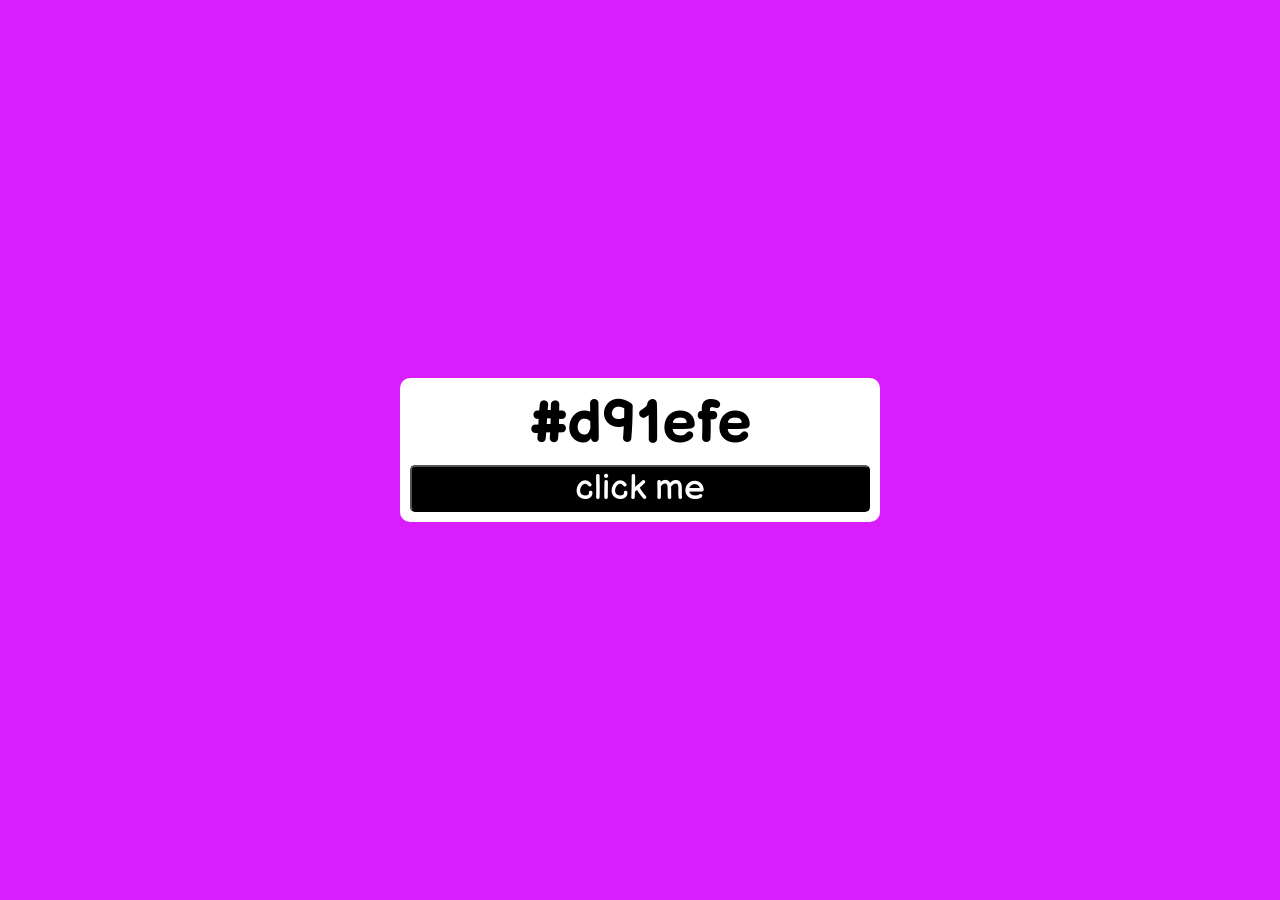
<file: color changer/index.html>
<!DOCTYPE html>
<html lang="en">
<head>
    <meta charset="UTF-8">
    <meta name="viewport" content="width=device-width, initial-scale=1.0">
    <title>Document</title>
    <link rel="stylesheet" href="css/custom.css">
</head>
<body>
    <div class="main">
        <div class="container">
            <h2 id="color-code">#fff</h2>
            <button id="btn">click me</button>
        </div>
    </div>
    <script src="js/app.js"></script>
</body>
</html>
</file>
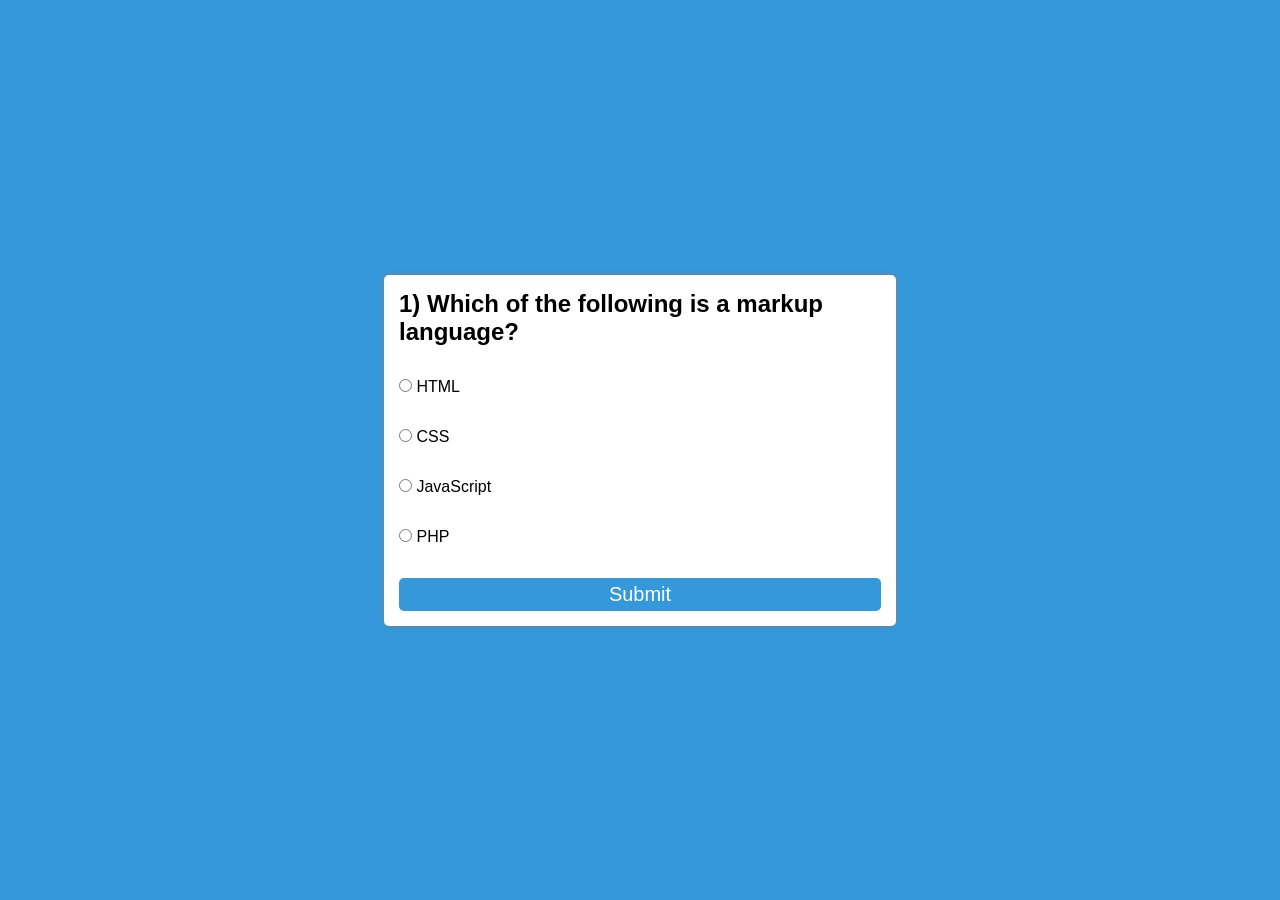
<file: Quiz app/index.html>
<!DOCTYPE html>
<html lang="en">

<head>
    <meta charset="UTF-8">
    <meta http-equiv="X-UA-Compatible" content="IE=edge">
    <meta name="viewport" content="width=device-width, initial-scale=1.0">
    <title>Document</title>
    <link rel="stylesheet" href="css/custom.css" />
</head>

<body>
    <div class="main">
        <div id="box">
            <h2 id="quesBox">1 This is the dummy question</h2>
            <div class="row">
                <input class="options" id="option1" type="radio" value="a" name="option" />
                <label for="option1"> Option 1</label>
            </div>
            <div class="row">
                <input class="options" id="option2" type="radio" value="b" name="option" />
                <label for="option2"> Option 2</label>
            </div>
            <div class="row">
                <input class="options" id="option3" type="radio" value="c" name="option" />
                <label for="option3"> Option 3</label>
            </div>
            <div class="row">
                <input class="options" id="option4" type="radio" value="d" name="option" />
                <label for="option4">Option 4</label>
            </div>
            <button class="btn" onclick="submitQuiz()">
                Submit
            </button>
        </div>
    </div>
    <script src="js/app.js"></script>
</body>

</html>
</file>
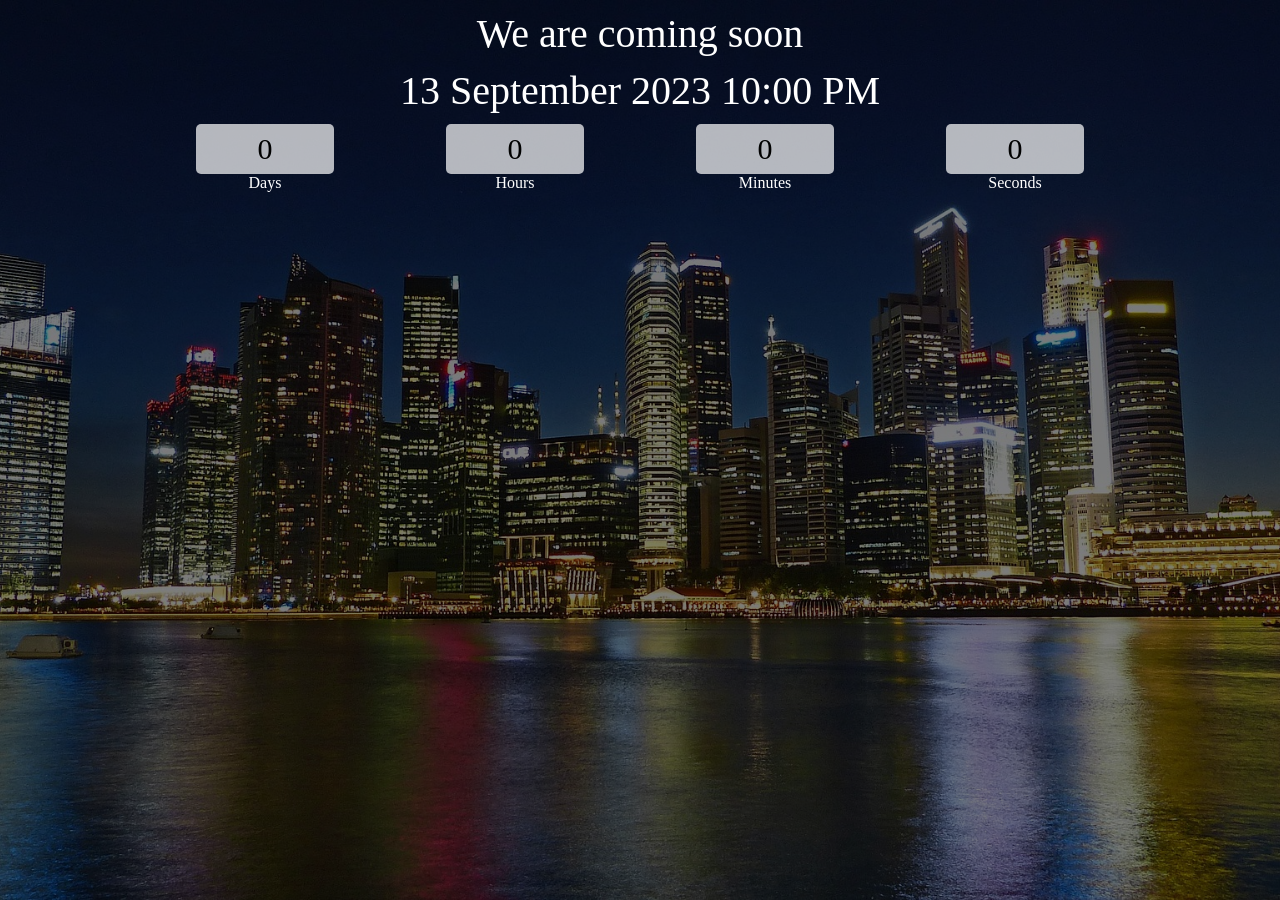
<file: java script project/count down/index.html>
<!DOCTYPE html>
<html lang="en">

<head>
    <meta charset="UTF-8">
    <meta name="viewport" content="width=device-width, initial-scale=1.0">
    <title>Document</title>
    <link rel="stylesheet" href="css/custom.css">
</head>

<body>
    <div class="main">
        <div class="overlay">
            <div class="title">We are coming soon</div>
            <div class="title" id="end-date">10 september 2023 10:00 PM</div>
            <div class="col">
                <div>
                    <input type="text" readonly value="0">
                    <br>
                    <label for="">Days</label>
                </div>

                <div>
                    <input type="text" readonly value="0">
                    <br>
                    <label for="">Hours</label>
                </div>

                <div>
                    <input type="text" readonly value="0">
                    <br>
                    <label for="">Minutes</label>
                </div>

                <div>
                    <input type="text" readonly value="0">
                    <br>
                    <label for="">Seconds</label>
                </div>
            </div>
        </div>
    </div>
    <script src="js/app.js"></script>

</body>

</html>
</file>
<file: color changer/css/custom.css>
@import url('https://fonts.googleapis.com/css2?family=Balsamiq+Sans&family=Oswald:wght@300&family=Teko&display=swap');

*{
    padding: 0px;
    margin: 0px;
    box-sizing: border-box;
    font-family: 'Balsamiq Sans', cursive;
}

body{
    background-color: black;
}
.main{
    width: 100%;
    height: 100vh;
    display: flex;
    justify-content: center;
    align-items: center;
}
.container{
    width:30rem;
    padding: 10px;
    border-radius: 10px;
    font-size: 40px;
    background-color: white;
    text-align: center;
}
button{
    margin-top: 5px;
    display: block;
    width: 100%;
    background-color: black;
    color: white;
    border-radius: 5px;
    font-size: 35px;
}
</file>
<file: Quiz app/css/custom.css>
* {
    padding: 0;
    margin: 0;
    box-sizing: border-box;
}

@import url('https://fonts.googleapis.com/css2?family=Roboto:wght@100&display=swap');
body {
    background-color: #3498db;
    font-family: 'Roboto', sans-serif;
}

.main {
    width: 100%;
    height: 100vh;
    display: flex;
    justify-content: center;
    align-items: center;
    flex-direction: column;
}

#box {
    width: 40%;
    padding: 15px;
    box-shadow: 0px 0px 5px grey;
    background-color: white;
    border-radius: 5px;
}

.row {
    width: 100%;
    margin: 2rem;
    margin-left: 0;
}

.btn {
    width: 100%;
    padding: 5px;
    font-size: 20px;
    color: white;
    border: none;
    border-radius: 5px;
    background-color: #3498db;
}
</file>
<file: java script project/count down/css/custom.css>
*{
    padding: 0px;
    margin: 0px;
    box-sizing: border-box;
    font-family: 'Balsamiq Sans', cursive;
}
@import url('https://fonts.googleapis.com/css2?family=Balsamiq+Sans&family=Oswald:wght@300&display=swap');

.main{
    width: 100%;
    height: 100vh;
    background: url('../image/skyline-255116_1920.jpg');
    background-size: cover;
    background-position: center center;
}

.overlay{
    width: 100%;
    height: 100%;
    background-color: rgb(0,0,0,0.5);
    display: flex;
    flex-direction: column;
    align-items: center;
    color: white;
}
.title{
    margin-top: 10px;
    color: white;
   font-size: 2.5rem;
   text-align: center;
}
.col{
    margin-top: 10px;
    width: 1000px;
    display: flex;  
    justify-content: center;
    color: white;
}
.col div{
    width: 250px;
    text-align: center;
}
input{
    width: 55%;
    background-color: rgb(255,255,255,0.7);
    border-color: transparent;
    border-radius: 5px;
    height: 50px;
    text-align: center;
    font-size: 30px;
}
</file>
